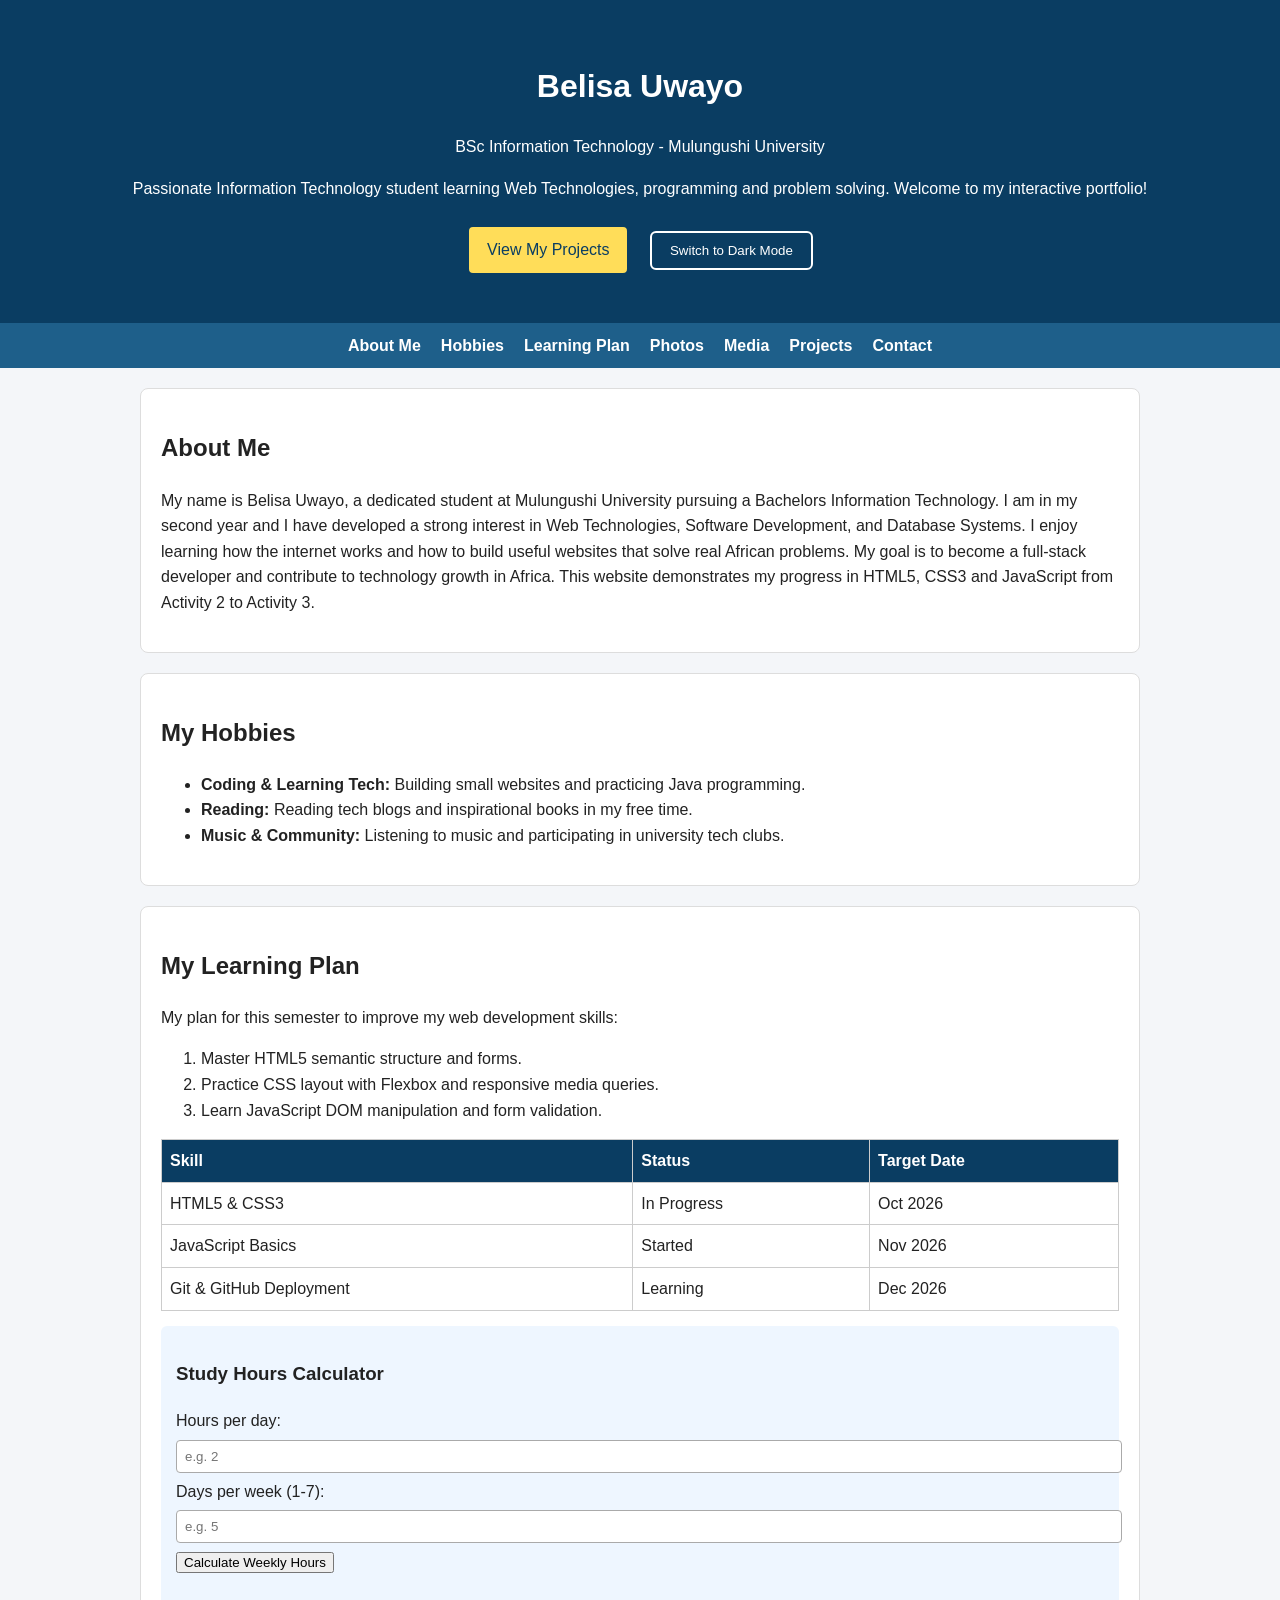
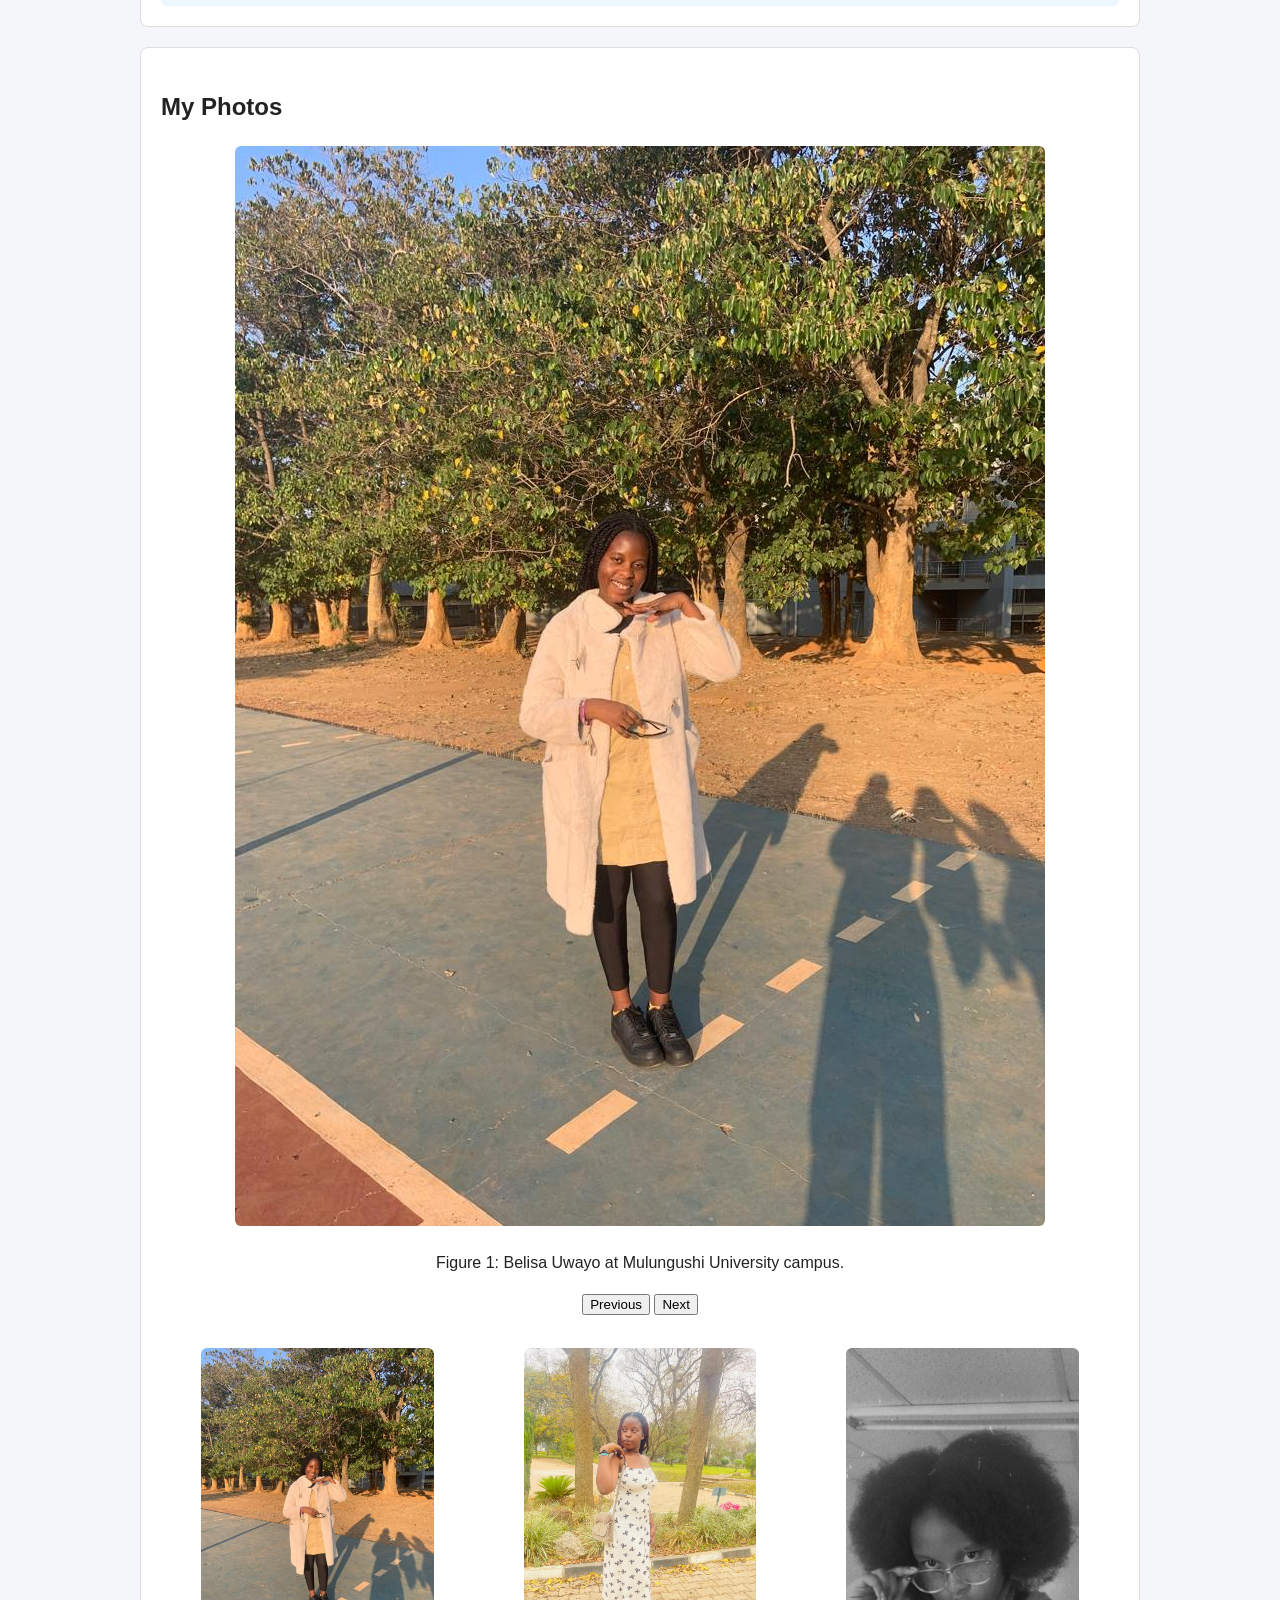
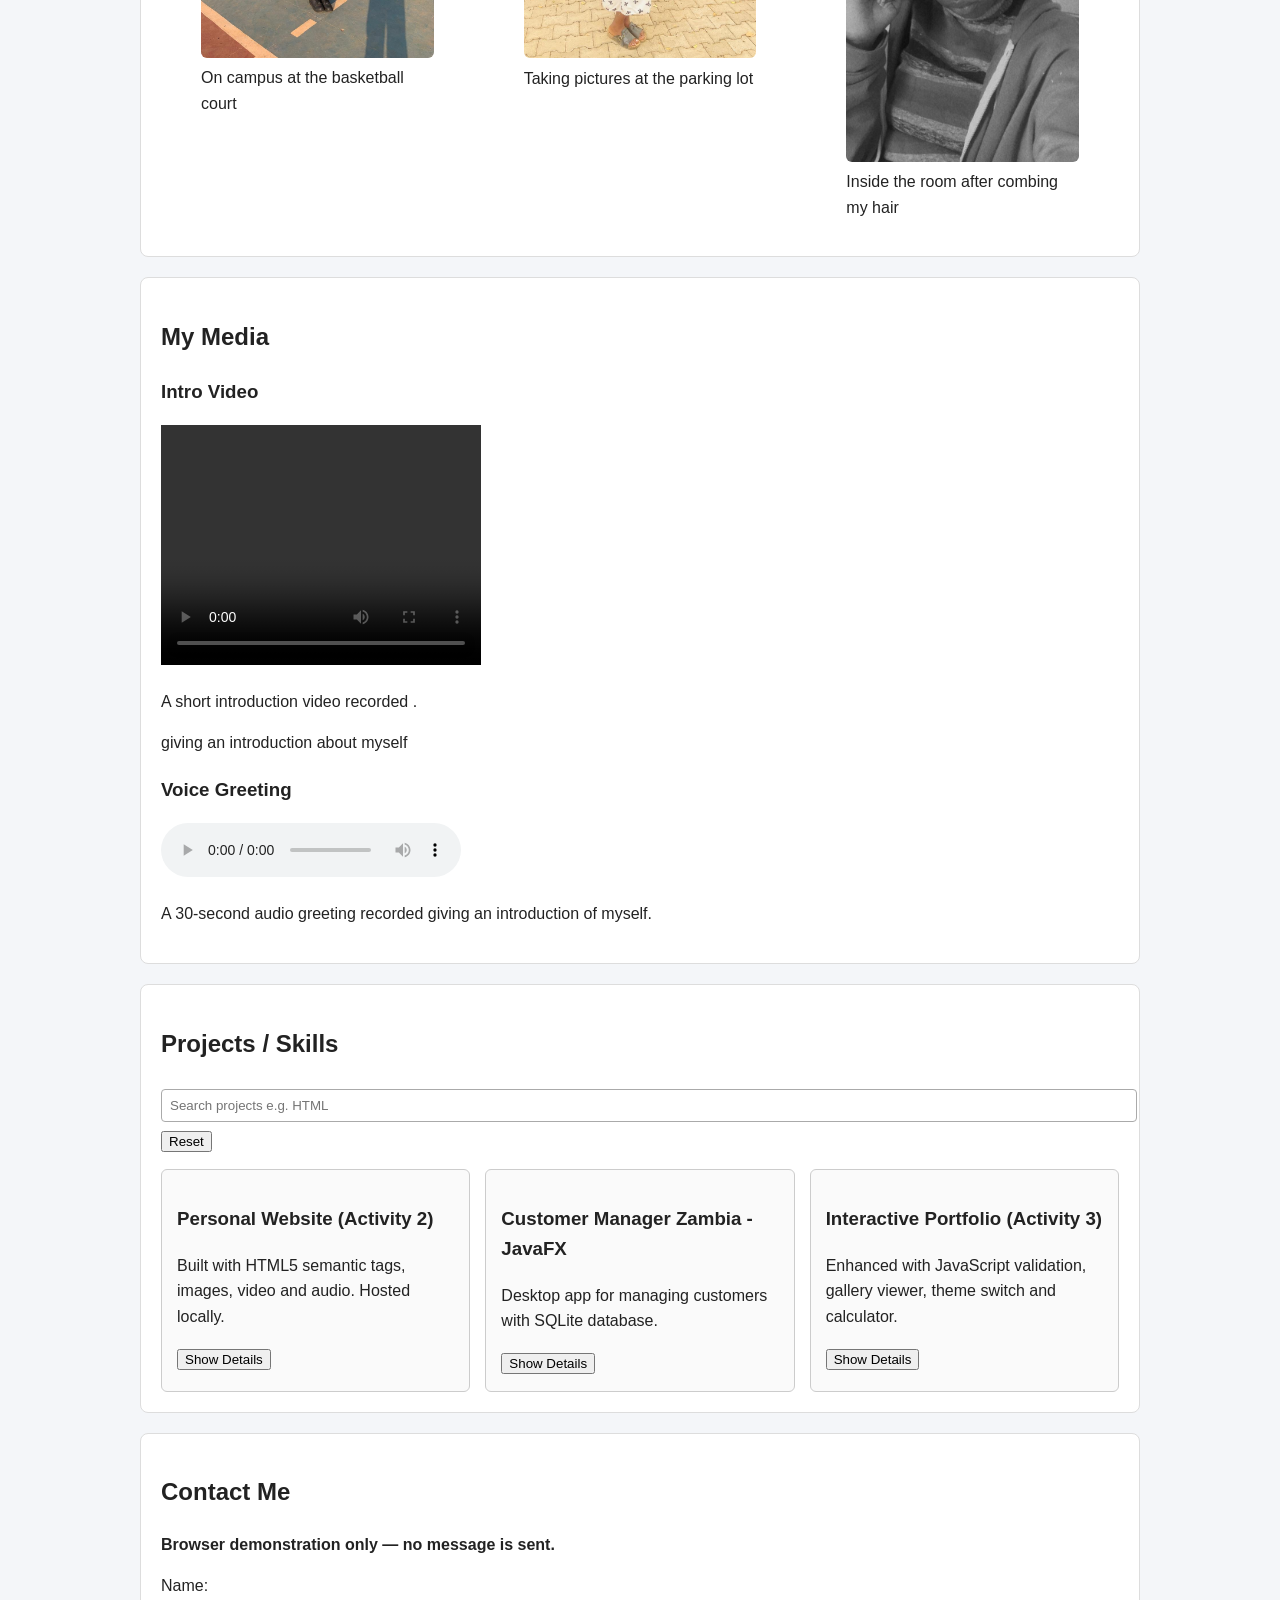
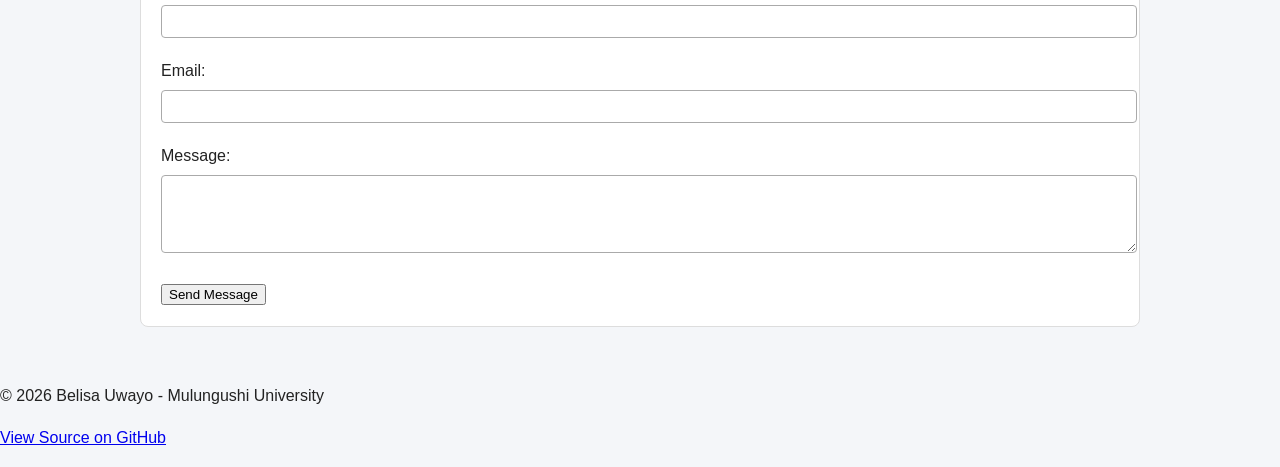
<file: index.html>
<!DOCTYPE html>
<html lang="en">
<head>
    <meta charset="UTF-8">
    <meta name="viewport" content="width=device-width, initial-scale=1.0">
    <title>Belisa Uwayo - Student Portfolio</title>
    <link rel="stylesheet" href="css/styles.css">
    <script src="js/script.js" defer></script>
</head>
<body>
<header>
    <div class="header-content">
        <h1>Belisa Uwayo</h1>
        <p>BSc Information Technology - Mulungushi University</p>
        <p class="intro">Passionate Information Technology student learning Web Technologies, programming and problem solving. Welcome to my interactive portfolio!</p>
        <a href="#projects" class="btn">View My Projects</a>
        <button id="theme-btn" class="btn secondary">Switch to Dark Mode</button>
    </div>
</header>

<nav id="main-nav">
    <button id="nav-toggle">☰ Menu</button>
    <ul id="nav-links">
        <li><a href="#about">About Me</a></li>
        <li><a href="#hobbies">Hobbies</a></li>
        <li><a href="#learning">Learning Plan</a></li>
        <li><a href="#gallery">Photos</a></li>
        <li><a href="#media">Media</a></li>
        <li><a href="#projects">Projects</a></li>
        <li><a href="#contact">Contact</a></li>
    </ul>
</nav>

<main>
    <section id="about">
        <h2>About Me</h2>
        <p>My name is Belisa Uwayo, a dedicated student at Mulungushi University pursuing a Bachelors Information Technology. I am in my second year and I have developed a strong interest in Web Technologies, Software Development, and Database Systems. I enjoy learning how the internet works and how to build useful websites that solve real African problems. My goal is to become a full-stack developer and contribute to technology growth in Africa. This website demonstrates my progress in HTML5, CSS3 and JavaScript from Activity 2 to Activity 3.</p>
    </section>

    <section id="hobbies">
        <h2>My Hobbies</h2>
        <ul>
            <li><strong>Coding & Learning Tech:</strong> Building small websites and practicing Java programming.</li>
            <li><strong>Reading:</strong> Reading tech blogs and inspirational books in my free time.</li>
            <li><strong>Music & Community:</strong> Listening to music and participating in university tech clubs.</li>
        </ul>
    </section>

    <section id="learning">
        <h2>My Learning Plan</h2>
        <p>My plan for this semester to improve my web development skills:</p>
        <ol>
            <li>Master HTML5 semantic structure and forms.</li>
            <li>Practice CSS layout with Flexbox and responsive media queries.</li>
            <li>Learn JavaScript DOM manipulation and form validation.</li>
        </ol>
        <table>
            <thead>
                <tr><th>Skill</th><th>Status</th><th>Target Date</th></tr>
            </thead>
            <tbody>
                <tr><td>HTML5 & CSS3</td><td>In Progress</td><td>Oct 2026</td></tr>
                <tr><td>JavaScript Basics</td><td>Started</td><td>Nov 2026</td></tr>
                <tr><td>Git & GitHub Deployment</td><td>Learning</td><td>Dec 2026</td></tr>
            </tbody>
        </table>
        <div class="calculator-box">
            <h3>Study Hours Calculator</h3>
            <label for="hours">Hours per day:</label>
            <input type="number" id="hours" placeholder="e.g. 2">
            <label for="days">Days per week (1-7):</label>
            <input type="number" id="days" placeholder="e.g. 5">
            <button id="calc-btn">Calculate Weekly Hours</button>
            <p id="calc-result"></p>
        </div>
    </section>

    <section id="gallery">
        <h2>My Photos</h2>
        <div class="gallery-viewer">
            <img id="gallery-img" src="images/photo1.jpg" alt="Belisa Uwayo photo 1">
            <p id="gallery-caption">Figure 1: Belisa Uwayo at Mulungushi University campus.</p>
            <div class="gallery-controls">
                <button id="prev-btn">Previous</button>
                <button id="next-btn">Next</button>
            </div>
        </div>
        <div class="all-photos">
            <figure><img src="images/photo1.jpg" alt="Belisa Uwayo at the basketball court"><figcaption>On campus at the basketball court</figcaption></figure>
            <figure><img src="images/photo2.jpg" alt="Belisa Uwayo with at the parking lot taking pictures"><figcaption>Taking pictures at the parking lot</figcaption></figure>
            <figure><img src="images/photo3.jpg" alt="Belisa Uwayo after combing my hair"><figcaption>Inside the room after combing my hair</figcaption></figure>
        </div>
    </section>

    <section id="media">
        <h2>My Media</h2>
        <h3>Intro Video</h3>
        <video width="320" height="240" controls>
            <source src="videos/intro.mp4" type="video/mp4">
            Your browser does not support video.
        </video>
        <p class="media-summary">A short introduction video recorded .</p>giving an introduction about myself
        <h3>Voice Greeting</h3>
        <audio controls>
            <source src="videos/voice.mp4" type="audio/mpeg">
            Your browser does not support audio.
        </audio>
        <p class="media-summary">A 30-second audio greeting recorded giving an introduction of myself.</p>
    </section>

    <section id="projects">
        <h2>Projects / Skills</h2>
        <div class="project-filter">
            <input type="text" id="search-input" placeholder="Search projects e.g. HTML">
            <button id="reset-filter">Reset</button>
        </div>
        <p id="filter-message"></p>
        <div class="projects-grid">
            <div class="project-card" data-name="Personal Website HTML CSS">
                <h3>Personal Website (Activity 2)</h3>
                <p>Built with HTML5 semantic tags, images, video and audio. Hosted locally.</p>
                <button class="expand-btn">Show Details</button>
                <p class="details hidden">Used header, nav, main, section, footer, figure, figcaption, table. Learned folder structure and relative paths.</p>
            </div>
            <div class="project-card" data-name="Customer Manager Java">
                <h3>Customer Manager Zambia - JavaFX</h3>
                <p>Desktop app for managing customers with SQLite database.</p>
                <button class="expand-btn">Show Details</button>
                <p class="details hidden">Used JavaFX, Maven, and SQLite. Implemented CRUD operations and GitHub deployment.</p>
            </div>
            <div class="project-card" data-name="Interactive Portfolio JavaScript">
                <h3>Interactive Portfolio (Activity 3)</h3>
                <p>Enhanced with JavaScript validation, gallery viewer, theme switch and calculator.</p>
                <button class="expand-btn">Show Details</button>
                <p class="details hidden">Added js/script.js with 4 features: form validation, gallery, theme switch, study hours calculator. Deployed on Render.</p>
            </div>
        </div>
    </section>

    <section id="contact">
        <h2>Contact Me</h2>
        <form id="contact-form">
            <p><strong>Browser demonstration only — no message is sent.</strong></p>
            <label for="name">Name:</label>
            <input type="text" id="name" name="name" required>
            <p class="error" id="name-error"></p>

            <label for="email">Email:</label>
            <input type="email" id="email" name="email" required>
            <p class="error" id="email-error"></p>

            <label for="message">Message:</label>
            <textarea id="message" name="message" rows="4" required></textarea>
            <p class="error" id="message-error"></p>

            <button type="submit">Send Message</button>
        </form>
        <div id="form-preview" class="hidden"></div>
    </section>
</main>

<footer>
    <p>&copy; 2026 Belisa Uwayo - Mulungushi University</p>
    <p><a href="https://github.com/YOUR_USERNAME/belisa-portfolio" id="github-link">View Source on GitHub</a></p>
</footer>
</body>
</html>
</file>
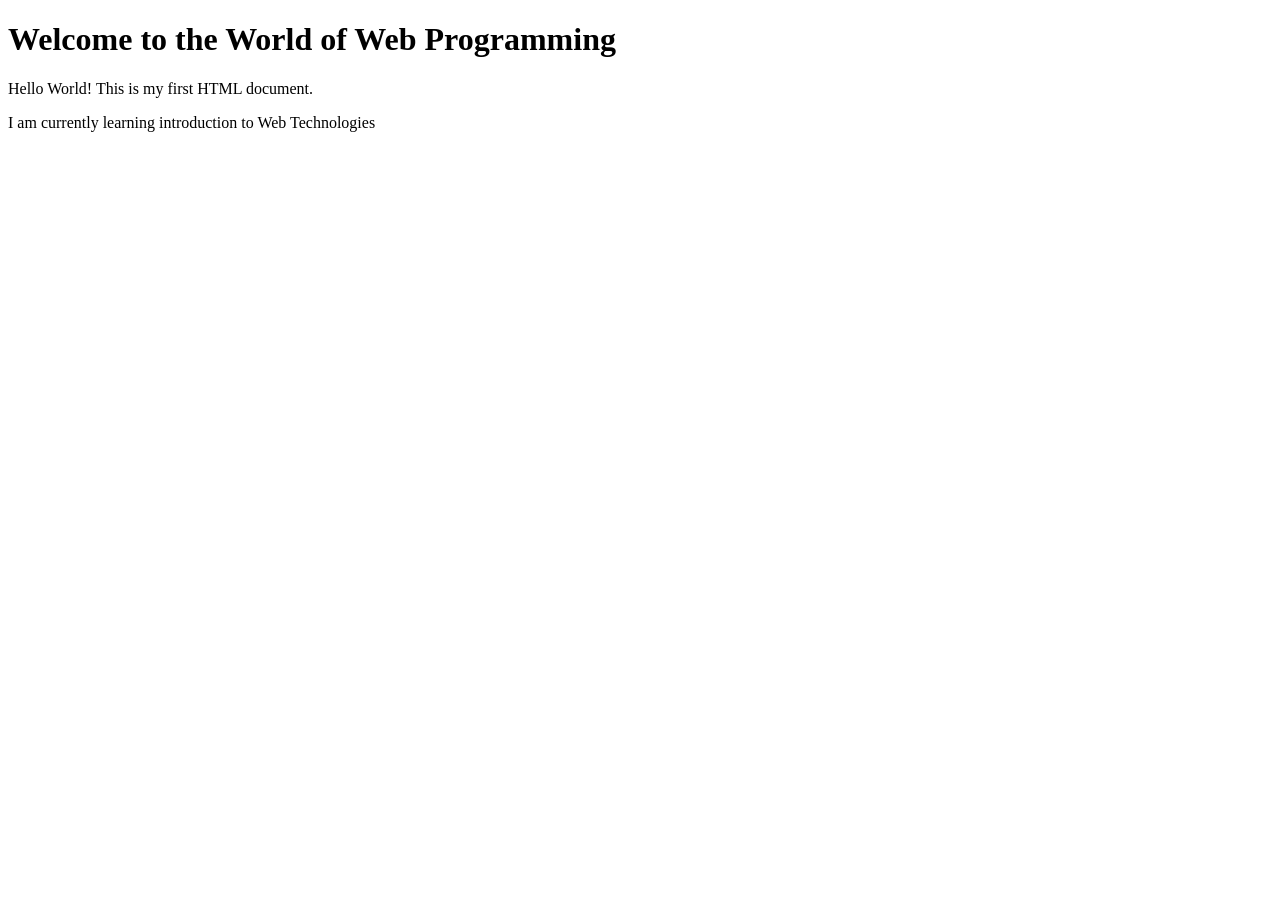
<file: activity1_backup.html.html>
<!DOCTYPE html>
<html lang="en">
     <head>
        <meta charset=""UTF-8">
        <meta name=""viewport" content="width=device-width, intial-scale=1.0">
        <title>My First Web Page</title>
     </head>
     <body>

          <h1>Welcome to the World of Web Programming</h1>
          <p>Hello World! This is my first HTML document.</p>
          <p>I am currently learning introduction to Web Technologies</p>
     </body>
</html>
</file>
<file: css/styles.css>
/* General - element selector */
body {
    font-family: Arial, sans-serif;
    line-height: 1.6;
    margin: 0;
    padding: 0;
    background-color: #f4f6f9;
    color: #222;
}
header {
    background-color: #0a3d62;
    color: white;
    padding: 40px 20px;
    text-align: center;
}
nav {
    background: #1e5f8a;
    padding: 10px;
    position: sticky;
    top: 0;
}
nav ul {
    list-style: none;
    display: flex;
    justify-content: center;
    gap: 20px;
    flex-wrap: wrap;
    margin: 0;
    padding: 0;
}
nav a { color: white; text-decoration: none; font-weight: bold; }
nav a:hover, nav a:focus { text-decoration: underline; color: #ffdd59; }
#nav-toggle { display: none; }

/* Class selector & box model */
.btn {
    display: inline-block;
    padding: 10px 18px;
    margin: 8px;
    border: 2px solid #0a3d62;
    background-color: #ffdd59;
    color: #0a3d62;
    border-radius: 6px;
    text-decoration: none;
    cursor: pointer;
}
.btn.secondary { background: transparent; color: white; border-color: white; }
.btn:hover, button:hover { opacity: 0.9; }
.btn:focus, button:focus, a:focus, input:focus, textarea:focus { outline: 3px solid #ffdd59; }

main { max-width: 1000px; margin: 0 auto; padding: 20px; }
section {
    background: white;
    padding: 20px;
    margin-bottom: 20px;
    border-radius: 8px;
    border: 1px solid #ddd;
}
table { width: 100%; border-collapse: collapse; margin-top: 10px; }
th, td { border: 1px solid #ccc; padding: 8px; text-align: left; }
th { background: #0a3d62; color: white; }

.projects-grid {
    display: flex;
    gap: 15px;
    flex-wrap: wrap;
}
.project-card {
    flex: 1 1 250px;
    border: 1px solid #ccc;
    padding: 15px;
    border-radius: 6px;
    background: #fafafa;
}
.gallery-viewer { text-align: center; }
.gallery-viewer img { max-width: 100%; height: auto; border-radius: 6px; }
.all-photos { display: grid; grid-template-columns: repeat(auto-fit, minmax(200px, 1fr)); gap: 10px; margin-top: 15px; }
figure img { width: 100%; height: auto; border-radius: 6px; }

input, textarea { width: 100%; padding: 8px; margin: 6px 0; border: 1px solid #aaa; border-radius: 4px; }
.error { color: red; font-size: 0.9em; }
.hidden { display: none; }
.calculator-box { background: #eef6ff; padding: 15px; border-radius: 6px; margin-top: 15px; }

/* ID selector */
#form-preview { background: #e6ffe6; border: 1px solid green; padding: 15px; margin-top: 10px; }

/* Dark theme */
body.dark-mode { background-color: #1a1a1a; color: #eee; }
body.dark-mode section, body.dark-mode.project-card { background-color: #2a2a2a; color: #eee; border-color: #444; }
body.dark-mode header { background-color: #000; }
body.dark-mode nav { background: #111; }

/* Responsive - media query */
@media (max-width: 768px) {
    nav ul { display: none; flex-direction: column; }
    nav ul.show { display: flex; }
    #nav-toggle { display: block; background: white; color: #0a3d62; border: none; padding: 8px 12px; border-radius: 4px; }
   .projects-grid { flex-direction: column; }
    header { padding: 20px 10px; }
}
</file>
